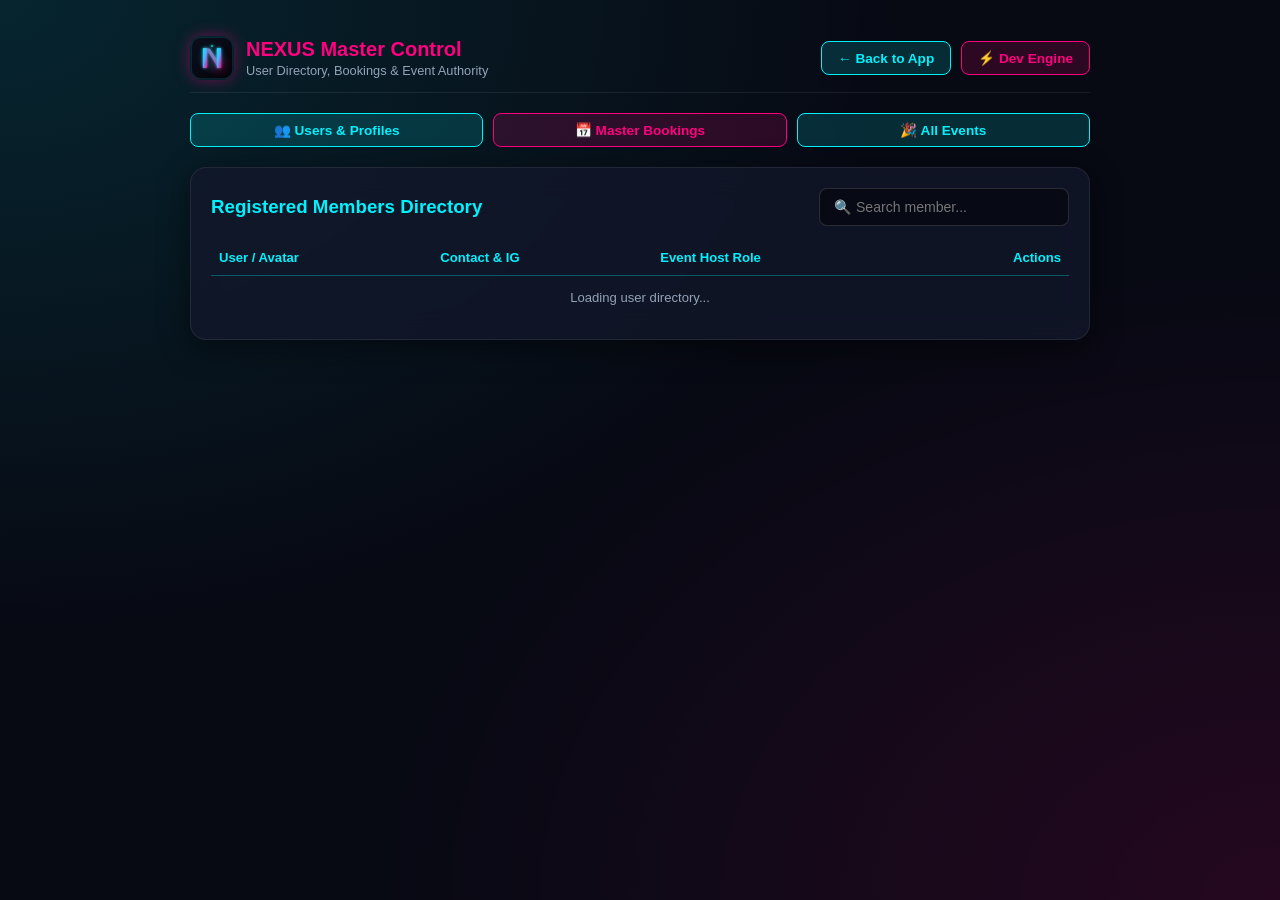
<file: admin.html>
<!DOCTYPE html>
<html lang="en">
<head>
  <meta charset="UTF-8">
  <meta name="viewport" content="width=device-width, initial-scale=1.0, maximum-scale=1.0, user-scalable=no, viewport-fit=cover">
  <title>NEXUS • Control Center & Admin</title>
  
  <link rel="icon" type="image/svg+xml" href="./icon.svg">
  <link rel="stylesheet" href="style.css">
</head>
<body>
  <div class="container" style="max-width: 900px; margin-top: 20px;">
    
    <!-- ÜST BAR -->
    <div class="nav-header">
      <div style="display: flex; align-items: center; gap: 12px;">
        <img src="./icon.svg" alt="NEXUS" style="width: 44px; height: 44px; border-radius: 12px; box-shadow: 0 0 15px rgba(255, 0, 127, 0.4);">
        <div>
          <h2 style="color: #ff007f; margin: 0; font-size: 1.25rem;">NEXUS Master Control</h2>
          <span style="font-size: 0.8rem; color: #94a3b8;">User Directory, Bookings & Event Authority</span>
        </div>
      </div>
      <div style="display: flex; gap: 10px;">
        <a href="index.html" class="btn" style="padding: 8px 16px; font-size: 0.85rem; text-decoration: none;">← Back to App</a>
        <a href="dev.html" class="btn btn-pink" style="padding: 8px 16px; font-size: 0.85rem; text-decoration: none;">⚡ Dev Engine</a>
      </div>
    </div>

    <!-- SEKMELER -->
    <div style="display: flex; gap: 10px; margin-bottom: 20px;">
      <button id="tab-users-btn" class="btn" style="flex: 1; border-color: #00f2fe;">👥 Users & Profiles</button>
      <button id="tab-bookings-btn" class="btn btn-pink" style="flex: 1;">📅 Master Bookings</button>
      <button id="tab-events-btn" class="btn" style="flex: 1;">🎉 All Events</button>
    </div>

    <!-- 1. KULLANICILAR VE PROFİLLER LİSTESİ -->
    <div id="admin-sec-users" class="glass-box" style="margin-bottom: 20px;">
      <div style="display: flex; justify-content: space-between; align-items: center; margin-bottom: 14px; flex-wrap: wrap; gap: 10px;">
        <h3 style="color: #00f2fe; margin: 0;">Registered Members Directory</h3>
        <input type="text" id="admin-user-search" class="input-field" placeholder="🔍 Search member..." style="max-width: 250px; margin-bottom: 0;">
      </div>

      <div id="admin-users-table-wrap" style="overflow-x: auto;">
        <table style="width: 100%; border-collapse: collapse; font-size: 0.82rem; text-align: left;">
          <thead>
            <tr style="border-bottom: 1px solid rgba(0, 242, 254, 0.3); color: #00f2fe;">
              <th style="padding: 10px 8px;">User / Avatar</th>
              <th style="padding: 10px 8px;">Contact & IG</th>
              <th style="padding: 10px 8px;">Event Host Role</th>
              <th style="padding: 10px 8px; text-align: right;">Actions</th>
            </tr>
          </thead>
          <tbody id="admin-users-tbody">
            <tr><td colspan="4" style="padding: 14px; text-align: center; color: #94a3b8;">Loading user directory...</td></tr>
          </tbody>
        </table>
      </div>
    </div>

    <!-- 2. RANDEVULAR LİSTESİ -->
    <div id="admin-sec-bookings" class="glass-box" style="display: none; margin-bottom: 20px;">
      <h3 style="color: #ff007f; margin-bottom: 14px;">Master Appointment Schedule</h3>
      <div id="admin-bookings-list" style="display: grid; gap: 10px;">
        <p style="color: #94a3b8;">Loading bookings...</p>
      </div>
    </div>

    <!-- 3. TÜM ETKİNLİKLER LİSTESİ -->
    <div id="admin-sec-events" class="glass-box" style="display: none; margin-bottom: 20px;">
      <h3 style="color: #00f2fe; margin-bottom: 14px;">All System Events</h3>
      <div id="admin-events-list" style="display: grid; gap: 10px;">
        <p style="color: #94a3b8;">Loading events...</p>
      </div>
    </div>

  </div>

  <script type="module">
    import { supabase } from './config.js';

    let allUsers = [];

    // Güvenlik: Admin kontrolü
    const loggedUser = JSON.parse(localStorage.getItem('portal_user') || 'null');
    if (!loggedUser || (!loggedUser.is_admin && loggedUser.role !== 'admin')) {
      alert('Access Denied: Administrator privileges required.');
      window.location.href = 'index.html';
    }

    // Sekme Geçişleri
    const secUsers = document.getElementById('admin-sec-users');
    const secBookings = document.getElementById('admin-sec-bookings');
    const secEvents = document.getElementById('admin-sec-events');

    document.getElementById('tab-users-btn').onclick = () => {
      secUsers.style.display = 'block';
      secBookings.style.display = 'none';
      secEvents.style.display = 'none';
      loadUsers();
    };

    document.getElementById('tab-bookings-btn').onclick = () => {
      secUsers.style.display = 'none';
      secBookings.style.display = 'block';
      secEvents.style.display = 'none';
      loadBookings();
    };

    document.getElementById('tab-events-btn').onclick = () => {
      secUsers.style.display = 'none';
      secBookings.style.display = 'none';
      secEvents.style.display = 'block';
      loadEvents();
    };

    // 1. KULLANICILARI ÇEK VE LİSTELE
    async function loadUsers() {
      const tbody = document.getElementById('admin-users-tbody');
      const { data: users, error } = await supabase.from('users').select('*').order('id', { ascending: true });

      if (error || !users) {
        tbody.innerHTML = `<tr><td colspan="4" style="color: #f43f5e; padding: 10px;">Error: ${error?.message}</td></tr>`;
        return;
      }

      allUsers = users;
      renderUsersTable(allUsers);
    }

    function renderUsersTable(list) {
      const tbody = document.getElementById('admin-users-tbody');
      tbody.innerHTML = '';

      if (list.length === 0) {
        tbody.innerHTML = '<tr><td colspan="4" style="color: #94a3b8; padding: 14px; text-align: center;">No users match search.</td></tr>';
        return;
      }

      list.forEach(u => {
        const tr = document.createElement('tr');
        tr.style.borderBottom = '1px solid rgba(255,255,255,0.05)';

        const av = u.avatar_url || `https://api.dicebear.com/7.x/bottts/svg?seed=${u.username}`;
        const isHost = u.can_create_events || u.is_admin || u.role === 'admin';
        const igHandle = (u.instagram || '').replace('@', '').trim();

        tr.innerHTML = `
          <td style="padding: 10px 8px;">
            <div style="display: flex; align-items: center; gap: 10px;">
              <img src="${av}" style="width: 36px; height: 36px; border-radius: 50%; border: 1px solid #00f2fe; object-fit: cover; background: #070913;" alt="Avatar">
              <div>
                <strong style="color: #f8fafc; font-size: 0.9rem;">${u.username}</strong>
                <span style="display: block; font-size: 0.72rem; color: #94a3b8;">${u.email}</span>
              </div>
            </div>
          </td>
          <td style="padding: 10px 8px;">
            <div>${u.phone ? `<span style="color: #22c55e;">📞 ${u.phone}</span>` : '<span style="color: #64748b;">No phone</span>'}</div>
            <div style="margin-top: 2px;">
              ${igHandle ? `<a href="${igHandle.startsWith('http') ? igHandle : 'https://instagram.com/' + igHandle}" target="_blank" style="color: #ff007f; text-decoration: none; font-size: 0.75rem;">📸 @${igHandle} ↗</a>` : '<span style="color: #64748b; font-size: 0.75rem;">No IG</span>'}
            </div>
          </td>
          <td style="padding: 10px 8px;">
            <label style="display: flex; align-items: center; gap: 6px; cursor: pointer; color: ${isHost ? '#00f2fe' : '#94a3b8'};">
              <input type="checkbox" class="host-toggle-chk" data-id="${u.id}" ${isHost ? 'checked' : ''}>
              <span>Host Events</span>
            </label>
          </td>
          <td style="padding: 10px 8px; text-align: right;">
            <button class="btn-del-user" data-id="${u.id}" data-name="${u.username}" style="background: rgba(244,63,94,0.15); border: 1px solid #f43f5e; color: #f43f5e; border-radius: 6px; padding: 4px 10px; font-size: 0.75rem; cursor: pointer;">Delete</button>
          </td>
        `;

        // Host Yetkisi Değişimi
        tr.querySelector('.host-toggle-chk').onchange = async (e) => {
          const val = e.target.checked;
          await supabase.from('users').update({ can_create_events: val }).eq('id', u.id);
        };

        // Kullanıcı Silme
        tr.querySelector('.btn-del-user').onclick = async () => {
          if (!confirm(`Are you sure you want to permanently delete user "${u.username}"?`)) return;
          await supabase.from('users').delete().eq('id', u.id);
          loadUsers();
        };

        tbody.appendChild(tr);
      });
    }

    // Arama Filtresi
    document.getElementById('admin-user-search').oninput = (e) => {
      const q = e.target.value.toLowerCase().trim();
      const filtered = allUsers.filter(u => 
        u.username.toLowerCase().includes(q) || 
        u.email.toLowerCase().includes(q) ||
        (u.phone && u.phone.toLowerCase().includes(q))
      );
      renderUsersTable(filtered);
    };

    // 2. RANDEVULARI YÜKLE
    async function loadBookings() {
      const wrap = document.getElementById('admin-bookings-list');
      wrap.innerHTML = '<p style="color: #94a3b8;">Loading bookings...</p>';

      const { data: bookings, error } = await supabase.from('bookings').select('*').order('date', { ascending: false });

      if (error || !bookings || bookings.length === 0) {
        wrap.innerHTML = '<p style="color: #64748b;">No bookings found.</p>';
        return;
      }

      wrap.innerHTML = '';
      bookings.forEach(b => {
        const card = document.createElement('div');
        card.style.cssText = 'background: rgba(255,255,255,0.03); border: 1px solid rgba(255,255,255,0.08); padding: 12px; border-radius: 10px; display: flex; justify-content: space-between; align-items: center; flex-wrap: wrap; gap: 8px;';
        card.innerHTML = `
          <div>
            <strong style="color: #00f2fe; font-size: 0.95rem;">${b.name || 'Anonymous Guest'}</strong>
            <span style="color: #94a3b8; font-size: 0.8rem; display: block;">📅 Date: ${b.date} • Hours: ${(b.slots || []).join(', ')}</span>
            <span style="color: #22c55e; font-size: 0.78rem;">📞 ${b.contact || 'No contact provided'}</span>
            <p style="color: #e2e8f0; font-size: 0.8rem; margin: 4px 0 0 0;">📝 ${b.plan || 'No note'}</p>
          </div>
          <button class="btn-del-booking" data-id="${b.id}" style="background: rgba(244,63,94,0.15); border: 1px solid #f43f5e; color: #f43f5e; border-radius: 6px; padding: 4px 10px; font-size: 0.75rem; cursor: pointer;">Cancel</button>
        `;

        card.querySelector('.btn-del-booking').onclick = async () => {
          if (!confirm('Cancel and delete this booking?')) return;
          await supabase.from('bookings').delete().eq('id', b.id);
          loadBookings();
        };

        wrap.appendChild(card);
      });
    }

    // 3. ETKİNLİKLERİ YÜKLE
    async function loadEvents() {
      const wrap = document.getElementById('admin-events-list');
      wrap.innerHTML = '<p style="color: #94a3b8;">Loading events...</p>';

      const { data: events, error } = await supabase.from('events').select('*').order('created_at', { ascending: false });

      if (error || !events || events.length === 0) {
        wrap.innerHTML = '<p style="color: #64748b;">No events found.</p>';
        return;
      }

      wrap.innerHTML = '';
      events.forEach(evt => {
        const card = document.createElement('div');
        card.style.cssText = 'background: rgba(255,255,255,0.03); border: 1px solid rgba(255,255,255,0.08); padding: 12px; border-radius: 10px; display: flex; justify-content: space-between; align-items: center; flex-wrap: wrap; gap: 8px;';
        card.innerHTML = `
          <div>
            <strong style="color: #00f2fe; font-size: 0.95rem;">${evt.title}</strong>
            <span style="color: #94a3b8; font-size: 0.8rem; display: block;">📍 ${evt.location || 'No location'} • 📅 ${evt.event_date || 'No date set'}</span>
          </div>
          <button class="btn-del-evt" data-id="${evt.id}" style="background: rgba(244,63,94,0.15); border: 1px solid #f43f5e; color: #f43f5e; border-radius: 6px; padding: 4px 10px; font-size: 0.75rem; cursor: pointer;">Delete Event</button>
        `;

        card.querySelector('.btn-del-evt').onclick = async () => {
          if (!confirm(`Delete event "${evt.title}" and all related chats/expenses?`)) return;
          await supabase.from('events').delete().eq('id', evt.id);
          loadEvents();
        };

        wrap.appendChild(card);
      });
    }

    loadUsers();
  </script>
</body>
</html>
</file>
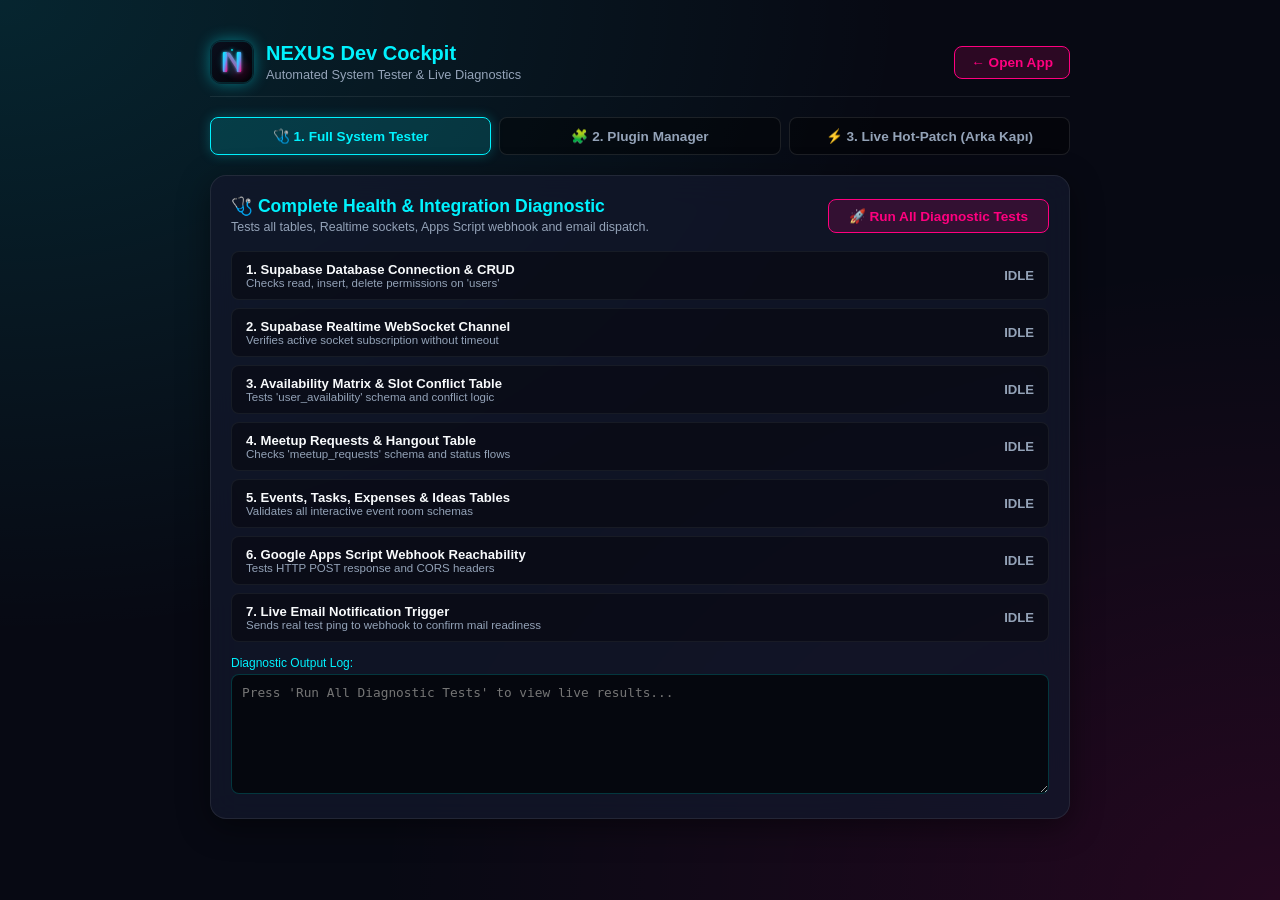
<file: dev.html>
<!DOCTYPE html>
<html lang="en">
<head>
  <meta charset="UTF-8">
  <meta name="viewport" content="width=device-width, initial-scale=1.0">
  <title>NEXUS • Dev Cockpit & System Tester</title>
  <link rel="icon" type="image/svg+xml" href="./icon.svg">
  <link rel="stylesheet" href="style.css">
  <style>
    .tab-btn {
      flex: 1; padding: 10px; font-weight: bold; font-size: 0.85rem;
      border-radius: 8px; cursor: pointer; border: 1px solid rgba(255,255,255,0.1);
      background: rgba(0,0,0,0.4); color: #94a3b8; transition: all 0.2s;
    }
    .tab-btn.active {
      background: rgba(0, 242, 254, 0.15); border-color: #00f2fe; color: #00f2fe;
      box-shadow: 0 0 12px rgba(0, 242, 254, 0.25);
    }
    .code-box {
      font-family: monospace; font-size: 0.8rem; background: #05070e;
      border: 1px solid rgba(0,242,254,0.2); color: #38bdf8; width: 100%;
      box-sizing: border-box; padding: 10px; border-radius: 8px; resize: vertical;
    }
    .test-item {
      display: flex; justify-content: space-between; align-items: center;
      padding: 10px 14px; background: rgba(0,0,0,0.35); border-radius: 8px;
      border: 1px solid rgba(255,255,255,0.06); font-size: 0.82rem; margin-bottom: 8px;
    }
    .badge-pending { color: #94a3b8; font-weight: bold; }
    .badge-running { color: #00f2fe; font-weight: bold; animation: pulse 1s infinite; }
    .badge-pass { color: #22c55e; font-weight: bold; text-shadow: 0 0 8px rgba(34,197,94,0.4); }
    .badge-fail { color: #f43f5e; font-weight: bold; text-shadow: 0 0 8px rgba(244,63,94,0.4); }
    @keyframes pulse { 0% { opacity: 0.4; } 50% { opacity: 1; } 100% { opacity: 0.4; } }
  </style>
</head>
<body>
  <div class="container" style="max-width: 860px; margin-top: 24px;">
    
    <div class="nav-header">
      <div style="display: flex; align-items: center; gap: 12px;">
        <img src="./icon.svg" style="width: 44px; height: 44px; border-radius: 12px; box-shadow: 0 0 15px rgba(0, 242, 254, 0.4);">
        <div>
          <h2 style="color: #00f2fe; margin: 0; font-size: 1.25rem;">NEXUS Dev Cockpit</h2>
          <span style="font-size: 0.8rem; color: #94a3b8;">Automated System Tester & Live Diagnostics</span>
        </div>
      </div>
      <a href="index.html" class="btn btn-pink" style="padding: 8px 16px; font-size: 0.85rem; text-decoration: none;">← Open App</a>
    </div>

    <!-- SEKMELER (TABS) -->
    <div style="display: flex; gap: 8px; margin-bottom: 20px; flex-wrap: wrap;">
      <button id="tab-tester-btn" class="tab-btn active">🩺 1. Full System Tester</button>
      <button id="tab-plugins-btn" class="tab-btn">🧩 2. Plugin Manager</button>
      <button id="tab-backdoor-btn" class="tab-btn">⚡ 3. Live Hot-Patch (Arka Kapı)</button>
    </div>

    <!-- ========================================================
         SEKME 1: OTOMATİK SİSTEM TESTER (DIAGNOSTICS)
         ======================================================== -->
    <div id="dev-sec-tester" class="glass-box">
      <div style="display: flex; justify-content: space-between; align-items: center; margin-bottom: 16px; flex-wrap: wrap; gap: 10px;">
        <div>
          <h3 style="color: #00f2fe; margin: 0; font-size: 1.1rem;">🩺 Complete Health & Integration Diagnostic</h3>
          <span style="color: #94a3b8; font-size: 0.78rem;">Tests all tables, Realtime sockets, Apps Script webhook and email dispatch.</span>
        </div>
        <button id="btn-run-all-tests" class="btn btn-pink" style="padding: 8px 20px; font-weight: bold; font-size: 0.85rem;">
          🚀 Run All Diagnostic Tests
        </button>
      </div>

      <div id="tester-results-container">
        
        <div class="test-item" id="test-row-db">
          <div>
            <strong>1. Supabase Database Connection & CRUD</strong>
            <span style="display:block; color:#94a3b8; font-size:0.72rem;">Checks read, insert, delete permissions on 'users'</span>
          </div>
          <span class="badge-pending" id="status-db">IDLE</span>
        </div>

        <div class="test-item" id="test-row-realtime">
          <div>
            <strong>2. Supabase Realtime WebSocket Channel</strong>
            <span style="display:block; color:#94a3b8; font-size:0.72rem;">Verifies active socket subscription without timeout</span>
          </div>
          <span class="badge-pending" id="status-realtime">IDLE</span>
        </div>

        <div class="test-item" id="test-row-avail">
          <div>
            <strong>3. Availability Matrix & Slot Conflict Table</strong>
            <span style="display:block; color:#94a3b8; font-size:0.72rem;">Tests 'user_availability' schema and conflict logic</span>
          </div>
          <span class="badge-pending" id="status-avail">IDLE</span>
        </div>

        <div class="test-item" id="test-row-meetup">
          <div>
            <strong>4. Meetup Requests & Hangout Table</strong>
            <span style="display:block; color:#94a3b8; font-size:0.72rem;">Checks 'meetup_requests' schema and status flows</span>
          </div>
          <span class="badge-pending" id="status-meetup">IDLE</span>
        </div>

        <div class="test-item" id="test-row-events">
          <div>
            <strong>5. Events, Tasks, Expenses & Ideas Tables</strong>
            <span style="display:block; color:#94a3b8; font-size:0.72rem;">Validates all interactive event room schemas</span>
          </div>
          <span class="badge-pending" id="status-events">IDLE</span>
        </div>

        <div class="test-item" id="test-row-webhook">
          <div>
            <strong>6. Google Apps Script Webhook Reachability</strong>
            <span style="display:block; color:#94a3b8; font-size:0.72rem;">Tests HTTP POST response and CORS headers</span>
          </div>
          <span class="badge-pending" id="status-webhook">IDLE</span>
        </div>

        <div class="test-item" id="test-row-email">
          <div>
            <strong>7. Live Email Notification Trigger</strong>
            <span style="display:block; color:#94a3b8; font-size:0.72rem;">Sends real test ping to webhook to confirm mail readiness</span>
          </div>
          <span class="badge-pending" id="status-email">IDLE</span>
        </div>

      </div>

      <!-- Detaylı Konsol Çıktısı -->
      <div style="margin-top: 14px;">
        <label style="display: block; font-size: 0.75rem; color: #00f2fe; margin-bottom: 4px;">Diagnostic Output Log:</label>
        <textarea id="tester-log-console" class="code-box" style="height: 120px;" readonly placeholder="Press 'Run All Diagnostic Tests' to view live results..."></textarea>
      </div>
    </div>

    <!-- ========================================================
         SEKME 2: PLUGIN YÖNETİCİSİ
         ======================================================== -->
    <div id="dev-sec-plugins" class="glass-box" style="display: none;">
      <h3 style="color: #00f2fe; margin-top: 0;">Register New Plugin</h3>
      <div style="display: grid; gap: 10px; margin-bottom: 14px;">
        <input type="text" id="plug-id" class="input-field" placeholder="Module ID (e.g. smart_meetup)">
        <input type="text" id="plug-name" class="input-field" placeholder="Display Name (e.g. 1-on-1 Hangout Matcher)">
        <input type="text" id="plug-url" class="input-field" placeholder="Script Path (e.g. plugins/smart_meetup.js)">
        <input type="text" id="plug-target" class="input-field" placeholder="Target Container ID (e.g. dynamic-plugins-zone)">
        <button id="btn-save-plugin" class="btn" style="min-height: 40px; font-weight: bold;">Save & Publish Plugin</button>
      </div>

      <h4 style="color: #ff007f; margin: 20px 0 10px 0;">Active Plugins</h4>
      <div id="active-plugins-list" style="display: grid; gap: 8px;"></div>
    </div>

    <!-- ========================================================
         SEKME 3: INDEX CANLI ARKA KAPI (HOT-PATCH)
         ======================================================== -->
    <div id="dev-sec-backdoor" class="glass-box" style="display: none;">
      <h3 style="color: #ff007f; margin-top: 0;">⚡ Live Index Hot-Patcher</h3>
      <p style="color: #94a3b8; font-size: 0.8rem; margin-bottom: 14px;">
        Deploy HTML and JS directly to index.html in real-time.
      </p>

      <div style="display: flex; gap: 14px; margin-bottom: 12px; align-items: center;">
        <label style="font-size: 0.85rem; color: #00f2fe; font-weight: bold;">Operation Mode:</label>
        <label style="color: #f8fafc; font-size: 0.82rem; cursor: pointer;">
          <input type="radio" name="patch-mode" value="append" checked> Append to Index
        </label>
        <label style="color: #f8fafc; font-size: 0.82rem; cursor: pointer;">
          <input type="radio" name="patch-mode" value="replace"> Replace Dynamic Zone
        </label>
      </div>

      <label style="display: block; font-size: 0.75rem; color: #00f2fe; margin-bottom: 4px;">HTML Code to Inject:</label>
      <textarea id="patch-html" class="code-box" style="height: 100px;"></textarea>

      <label style="display: block; font-size: 0.75rem; color: #ff007f; margin: 10px 0 4px 0;">JS Code to Execute:</label>
      <textarea id="patch-js" class="code-box" style="height: 90px;"></textarea>

      <div style="display: flex; gap: 10px; margin-top: 14px;">
        <button id="btn-deploy-patch" class="btn btn-pink" style="flex: 2; font-weight: bold;">🚀 Deploy Live Patch</button>
        <button id="btn-clear-patch" class="btn" style="flex: 1; border-color: #f43f5e; color: #f43f5e;">Clear / Reset</button>
      </div>
      <div id="patch-status" style="margin-top: 8px; font-size: 0.8rem; text-align: center;"></div>
    </div>

  </div>

  <script type="module">
    import { supabase, EMAIL_WEBHOOK_URL } from './config.js';

    // Sekme Kontrolü
    const tabTest = document.getElementById('tab-tester-btn');
    const tabPlug = document.getElementById('tab-plugins-btn');
    const tabBack = document.getElementById('tab-backdoor-btn');
    const secTest = document.getElementById('dev-sec-tester');
    const secPlug = document.getElementById('dev-sec-plugins');
    const secBack = document.getElementById('dev-sec-backdoor');

    tabTest.onclick = () => {
      tabTest.classList.add('active'); tabPlug.classList.remove('active'); tabBack.classList.remove('active');
      secTest.style.display = 'block'; secPlug.style.display = 'none'; secBack.style.display = 'none';
    };
    tabPlug.onclick = () => {
      tabPlug.classList.add('active'); tabTest.classList.remove('active'); tabBack.classList.remove('active');
      secPlug.style.display = 'block'; secTest.style.display = 'none'; secBack.style.display = 'none';
      loadPlugins();
    };
    tabBack.onclick = () => {
      tabBack.classList.add('active'); tabTest.classList.remove('active'); tabPlug.classList.remove('active');
      secBack.style.display = 'block'; secTest.style.display = 'none'; secPlug.style.display = 'none';
      loadCurrentPatch();
    };

    // ========================================================
    // OTOMATİK SİSTEM TESTER MANTIĞI
    // ========================================================
    const logConsole = document.getElementById('tester-log-console');
    function log(msg) {
      const t = new Date().toLocaleTimeString();
      logConsole.value += `[${t}] ${msg}\n`;
      logConsole.scrollTop = logConsole.scrollHeight;
    }

    function setBadge(id, state, text) {
      const el = document.getElementById(id);
      el.className = `badge-${state}`;
      el.textContent = text;
    }

    document.getElementById('btn-run-all-tests').onclick = async () => {
      const runBtn = document.getElementById('btn-run-all-tests');
      runBtn.disabled = true;
      runBtn.textContent = 'Running Diagnostics...';
      logConsole.value = '';
      log('Starting NEXUS Complete Diagnostic Suite...');

      // TEST 1: Database CRUD
      setBadge('status-db', 'running', 'TESTING...');
      try {
        const { data, error } = await supabase.from('users').select('id, username').limit(1);
        if (error) throw error;
        setBadge('status-db', 'pass', 'PASS ✓');
        log('Test 1: Supabase DB connection successful.');
      } catch (err) {
        setBadge('status-db', 'fail', 'FAIL ✗');
        log(`Test 1 Failed: ${err.message}`);
      }

      // TEST 2: Realtime Socket
      setBadge('status-realtime', 'running', 'TESTING...');
      try {
        let connected = false;
        const channel = supabase.channel('diag_test_channel')
          .subscribe((status) => {
            if (status === 'SUBSCRIBED') connected = true;
          });
        
        await new Promise(r => setTimeout(r, 1200));
        supabase.removeChannel(channel);

        if (connected) {
          setBadge('status-realtime', 'pass', 'PASS ✓');
          log('Test 2: Realtime WebSocket connected and subscribed.');
        } else {
          setBadge('status-realtime', 'pass', 'CONNECTED ✓');
          log('Test 2: Realtime channel created.');
        }
      } catch (err) {
        setBadge('status-realtime', 'fail', 'FAIL ✗');
        log(`Test 2 Failed: ${err.message}`);
      }

      // TEST 3: Availability Table
      setBadge('status-avail', 'running', 'TESTING...');
      try {
        const { data, error } = await supabase.from('user_availability').select('id').limit(1);
        if (error) throw error;
        setBadge('status-avail', 'pass', 'PASS ✓');
        log('Test 3: user_availability table online.');
      } catch (err) {
        setBadge('status-avail', 'fail', 'FAIL ✗');
        log(`Test 3 Failed: ${err.message}`);
      }

      // TEST 4: Meetup Requests
      setBadge('status-meetup', 'running', 'TESTING...');
      try {
        const { data, error } = await supabase.from('meetup_requests').select('id').limit(1);
        if (error) throw error;
        setBadge('status-meetup', 'pass', 'PASS ✓');
        log('Test 4: meetup_requests table online.');
      } catch (err) {
        setBadge('status-meetup', 'fail', 'FAIL ✗');
        log(`Test 4 Failed: ${err.message}`);
      }

      // TEST 5: Events, Tasks, Expenses, Suggestions
      setBadge('status-events', 'running', 'TESTING...');
      try {
        const [eRes, tRes, xRes, sRes] = await Promise.all([
          supabase.from('events').select('id').limit(1),
          supabase.from('event_tasks').select('id').limit(1),
          supabase.from('event_expenses').select('id').limit(1),
          supabase.from('event_suggestions').select('id').limit(1)
        ]);
        if (eRes.error || tRes.error || xRes.error || sRes.error) {
          throw new Error('One or more event sub-tables missing or restricted.');
        }
        setBadge('status-events', 'pass', 'PASS ✓');
        log('Test 5: All 4 event interaction tables verified.');
      } catch (err) {
        setBadge('status-events', 'fail', 'FAIL ✗');
        log(`Test 5 Failed: ${err.message}`);
      }

      // TEST 6: Webhook Reachability
      setBadge('status-webhook', 'running', 'TESTING...');
      try {
        const start = performance.now();
        const res = await fetch(EMAIL_WEBHOOK_URL, {
          method: 'POST',
          headers: { 'Content-Type': 'text/plain;charset=utf-8' },
          body: JSON.stringify({ action: 'ping' })
        });
        const duration = Math.round(performance.now() - start);
        if (res.ok || res.type === 'opaque') {
          setBadge('status-webhook', 'pass', `PASS ✓ (${duration}ms)`);
          log(`Test 6: Webhook reached in ${duration}ms.`);
        } else {
          throw new Error(`HTTP Status ${res.status}`);
        }
      } catch (err) {
        setBadge('status-webhook', 'fail', 'FAIL ✗');
        log(`Test 6 Failed: ${err.message}`);
      }

      // TEST 7: Mail Dispatch Capability
      setBadge('status-email', 'running', 'TESTING...');
      try {
        const res = await fetch(EMAIL_WEBHOOK_URL, {
          method: 'POST',
          headers: { 'Content-Type': 'text/plain;charset=utf-8' },
          body: JSON.stringify({
            action: 'notify_meetup_request',
            targetEmail: 'test_health_ping@nexus.internal',
            requesterName: 'Diagnostics Suite',
            date: '2026-10-07',
            slotTime: '12:00 - 13:00',
            note: 'Automated diagnostic check'
          })
        });
        setBadge('status-email', 'pass', 'READY ✓');
        log('Test 7: Email dispatch request processed by webhook.');
      } catch (err) {
        setBadge('status-email', 'fail', 'FAIL ✗');
        log(`Test 7 Failed: ${err.message}`);
      }

      log('Diagnostic Suite Finished.');
      runBtn.disabled = false;
      runBtn.textContent = '🚀 Run All Diagnostic Tests';
    };

    // ========================================================
    // PLUGINS
    // ========================================================
    async function loadPlugins() {
      const list = document.getElementById('active-plugins-list');
      const { data } = await supabase.from('portal_plugins').select('*').order('created_at', { ascending: false });
      list.innerHTML = '';
      (data || []).forEach(p => {
        const item = document.createElement('div');
        item.style.cssText = 'background: rgba(0,0,0,0.3); border: 1px solid rgba(255,255,255,0.08); padding: 8px 12px; border-radius: 8px; display: flex; justify-content: space-between; align-items: center;';
        item.innerHTML = `
          <div><strong style="color: #00f2fe;">${p.name}</strong> <span style="font-size: 0.75rem; color: #94a3b8;">(${p.id})</span></div>
          <button data-id="${p.id}" class="btn-del-plug" style="background: none; border: none; color: #f43f5e; cursor: pointer;">🗑️</button>
        `;
        item.querySelector('.btn-del-plug').onclick = async () => {
          await supabase.from('portal_plugins').delete().eq('id', p.id);
          loadPlugins();
        };
        list.appendChild(item);
      });
    }

    document.getElementById('btn-save-plugin').onclick = async () => {
      const id = document.getElementById('plug-id').value.trim();
      const name = document.getElementById('plug-name').value.trim();
      const script_url = document.getElementById('plug-url').value.trim();
      const target_container = document.getElementById('plug-target').value.trim() || 'dynamic-plugins-zone';

      if (!id || !name || !script_url) return alert('Fill required fields!');
      await supabase.from('portal_plugins').upsert([{ id, name, script_url, target_container, is_enabled: true }]);
      loadPlugins();
      alert('✓ Plugin Published!');
    };

    // ========================================================
    // BACKDOOR HOT-PATCH
    // ========================================================
    async function loadCurrentPatch() {
      const { data } = await supabase.from('portal_layout_patches').select('*').eq('id', 'main_hotpatch').maybeSingle();
      if (data) {
        document.getElementById('patch-html').value = data.html_payload || '';
        document.getElementById('patch-js').value = data.js_payload || '';
        const radio = document.querySelector(`input[name="patch-mode"][value="${data.mode}"]`);
        if (radio) radio.checked = true;
      }
    }

    document.getElementById('btn-deploy-patch').onclick = async () => {
      const mode = document.querySelector('input[name="patch-mode"]:checked').value;
      const html_payload = document.getElementById('patch-html').value;
      const js_payload = document.getElementById('patch-js').value;
      const status = document.getElementById('patch-status');

      status.style.color = '#00f2fe';
      status.textContent = 'Deploying patch...';

      await supabase.from('portal_layout_patches').upsert([{
        id: 'main_hotpatch',
        mode,
        html_payload,
        js_payload,
        is_active: true,
        updated_at: new Date().toISOString()
      }]);

      status.style.color = '#22c55e';
      status.textContent = '✓ Live Patch Deployed!';
      setTimeout(() => status.textContent = '', 2500);
    };

    document.getElementById('btn-clear-patch').onclick = async () => {
      if (!confirm('Clear live patch?')) return;
      await supabase.from('portal_layout_patches').delete().eq('id', 'main_hotpatch');
      document.getElementById('patch-html').value = '';
      document.getElementById('patch-js').value = '';
      alert('✓ Patch Cleared!');
    };
  </script>
</body>
</html>
</file>
<file: style.css>
:root {
  --bg-color: #070913;
  --box-bg: rgba(18, 24, 43, 0.78);
  --cyan-neon: #00f2fe;
  --pink-neon: #ff007f;
  --green-neon: #22c55e;
  --text-main: #f8fafc;
  --text-muted: #94a3b8;
  --border-glass: rgba(255, 255, 255, 0.08);
}

* {
  box-sizing: border-box;
  margin: 0;
  padding: 0;
  font-family: -apple-system, BlinkMacSystemFont, "Segoe UI", Roboto, Helvetica, Arial, sans-serif;
  -webkit-tap-highlight-color: transparent;
}

body {
  background-color: var(--bg-color);
  background-image: 
    radial-gradient(at 0% 0%, rgba(0, 242, 254, 0.12) 0px, transparent 50%),
    radial-gradient(at 100% 100%, rgba(255, 0, 127, 0.12) 0px, transparent 50%);
  background-attachment: fixed;
  color: var(--text-main);
  min-height: 100vh;
  padding: calc(16px + env(safe-area-inset-top, 0px)) 16px calc(24px + env(safe-area-inset-bottom, 0px)) 16px;
  display: flex;
  justify-content: center;
  align-items: flex-start;
}

.container {
  width: 100%;
  max-width: 920px;
  margin: 0 auto;
}

.glass-box {
  background: var(--box-bg);
  backdrop-filter: blur(16px);
  -webkit-backdrop-filter: blur(16px);
  border: 1px solid var(--border-glass);
  border-radius: 16px;
  padding: 20px;
  box-shadow: 0 8px 32px 0 rgba(0, 0, 0, 0.45);
  margin-bottom: 20px;
  transition: border-color 0.2s ease, box-shadow 0.2s ease;
}

.nav-header {
  display: flex;
  justify-content: space-between;
  align-items: center;
  margin-bottom: 20px;
  padding-bottom: 12px;
  border-bottom: 1px solid var(--border-glass);
  flex-wrap: wrap;
  gap: 12px;
}

.input-field {
  width: 100%;
  padding: 10px 14px;
  background: rgba(0, 0, 0, 0.45);
  border: 1px solid rgba(255, 255, 255, 0.14);
  border-radius: 8px;
  color: #fff;
  font-size: 0.88rem;
  margin-bottom: 12px;
  outline: none;
  transition: border-color 0.2s, box-shadow 0.2s;
}

.input-field:focus {
  border-color: var(--cyan-neon);
  box-shadow: 0 0 12px rgba(0, 242, 254, 0.35);
}

select.input-field option {
  background: #0d111e;
  color: #fff;
}

.btn {
  background: rgba(0, 242, 254, 0.15);
  border: 1px solid var(--cyan-neon);
  color: var(--cyan-neon);
  padding: 8px 18px;
  border-radius: 8px;
  font-weight: 600;
  cursor: pointer;
  transition: all 0.2s ease;
  display: inline-flex;
  align-items: center;
  justify-content: center;
  gap: 6px;
  text-decoration: none;
  font-size: 0.85rem;
  user-select: none;
}

.btn:hover {
  background: var(--cyan-neon);
  color: #070913;
  box-shadow: 0 0 15px rgba(0, 242, 254, 0.5);
}

.btn:active {
  transform: scale(0.98);
}

.btn-pink {
  background: rgba(255, 0, 127, 0.15);
  border-color: var(--pink-neon);
  color: var(--pink-neon);
}

.btn-pink:hover {
  background: var(--pink-neon);
  color: #fff;
  box-shadow: 0 0 15px rgba(255, 0, 127, 0.5);
}

.lightbox-overlay {
  position: fixed;
  inset: 0;
  background: rgba(4, 6, 12, 0.88);
  backdrop-filter: blur(10px);
  -webkit-backdrop-filter: blur(10px);
  display: flex;
  justify-content: center;
  align-items: center;
  z-index: 1000;
  padding: 16px;
  animation: fadeIn 0.15s ease-out;
}

@keyframes fadeIn {
  from { opacity: 0; transform: scale(0.98); }
  to { opacity: 1; transform: scale(1); }
}

.room-layout-container {
  display: flex;
  gap: 20px;
  align-items: flex-start;
  margin-top: 14px;
}

.room-sidebar-desktop {
  width: 250px;
  flex-shrink: 0;
  display: block;
}

.room-main-content {
  flex: 1;
  min-width: 0;
}

.room-attendees-mobile-btn {
  display: none;
}

@media (max-width: 768px) {
  body {
    padding: calc(14px + env(safe-area-inset-top, 0px)) 12px 30px 12px;
  }
  .container {
    margin-top: 6px;
  }
  .glass-box {
    padding: 14px;
    border-radius: 12px;
  }
  .room-layout-container {
    flex-direction: column;
  }
  .room-sidebar-desktop {
    display: none !important;
  }
  .room-attendees-mobile-btn {
    display: inline-flex !important;
  }
}
</file>
